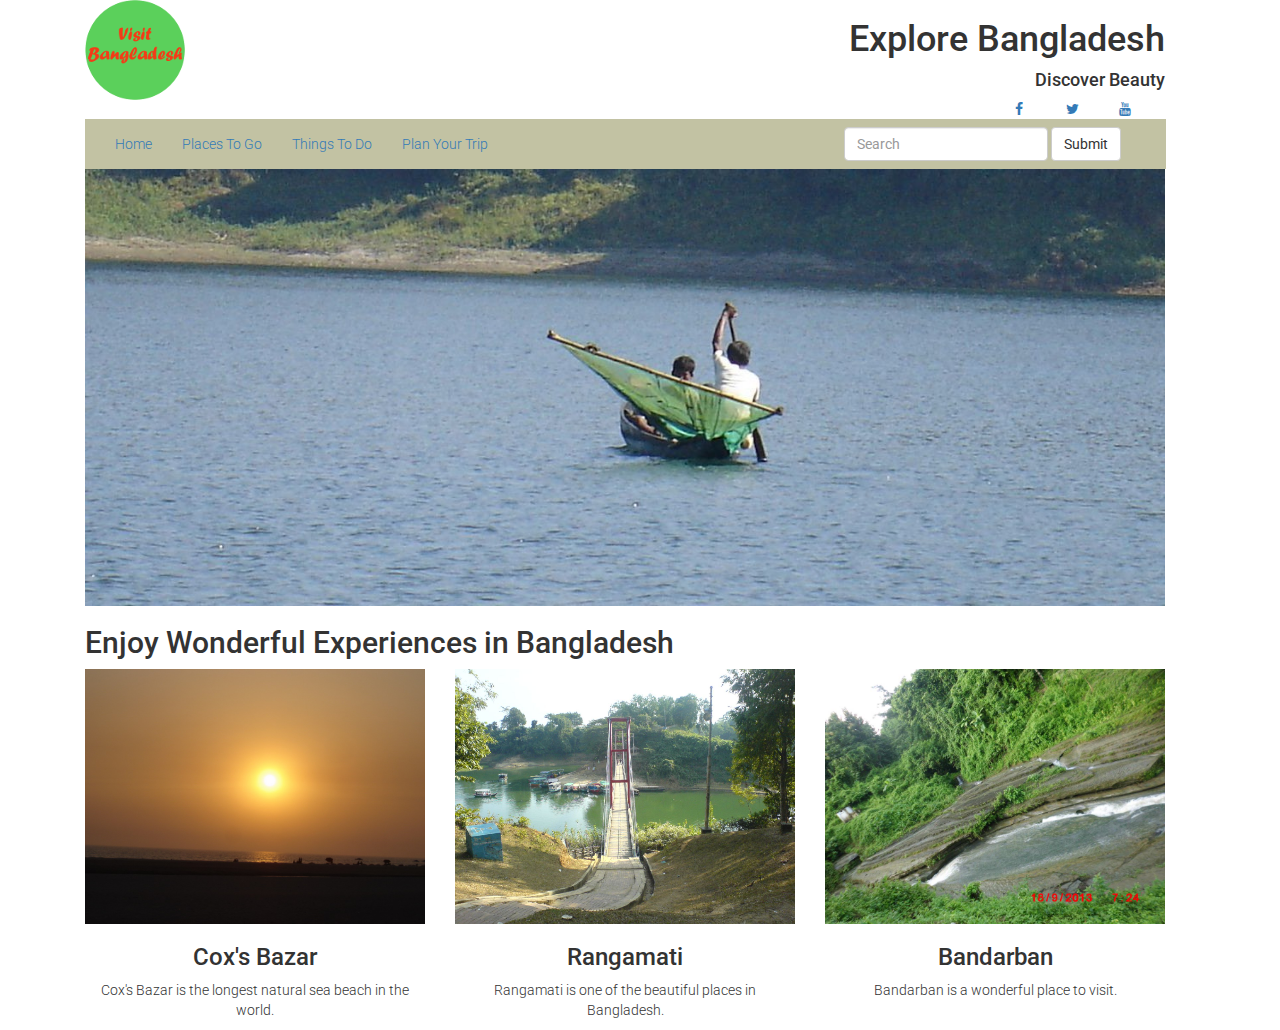
<file: index.html>
<!DOCTYPE html>
<html lang="en">
<head>
<meta charset="utf-8">
<meta name="viewport" content="width=device-width, initial-scale=1, shrink-to-fit=no">
<meta http-equiv="X-UA-Compatible" content="ie=edge">
<link rel="stylesheet" type="text/css" href="css/bootstrap.css">
<link href="https://fonts.googleapis.com/css2?family=Roboto&display=swap" rel="stylesheet">
<link rel="stylesheet" href="https://maxcdn.bootstrapcdn.com/bootstrap/3.4.1/css/bootstrap.min.css">
<script src="https://ajax.googleapis.com/ajax/libs/jquery/3.4.1/jquery.min.js"></script>
<script src="https://maxcdn.bootstrapcdn.com/bootstrap/3.4.1/js/bootstrap.min.js"></script>
<link rel="stylesheet" type="text/css" href="css/styles.css">
<link rel="stylesheet" href="https://cdnjs.cloudflare.com/ajax/libs/font-awesome/4.7.0/css/font-awesome.min.css">
<link rel="stylesheet" href="https://code.jquery.com/jquery-3.5.1.js">
<title>Explore Beautiful Bangladesh </title>
</head>

<body>
<div class="container">
<div class="row">
  <div class= "col-md-6">
   <img class="img-responsive" src="images/visit_bd_logo_100.png" alt="Bangladesh flag"></img>
  </div>
  <div class="col-md-6 text-right text-align">
   <h1>Explore Bangladesh</h1>
   <h4>Discover Beauty</h4>
   <div class="container-fluid">
      <a href="https://www.facebook.com/" target="_blank" class="fa fa-facebook"></a>
    <a href="https://twitter.com/" target="_blank" class="fa fa-twitter"></a>
    <a href="https://www.youtube.com/" target="_blank" class="fa fa-youtube"></a>
	</div>
  </div>
</div>
<div class="background_desc">
<div class="row">
  <div class="col-md-12">
    <div class="container-fluid">
	  <ul class= "nav navbar-nav navbar-left nav-list">
	    <li class="active"><a href="index.html">Home</a></li>
        <li><a href="places_to_go.html">Places To Go</a></li>
        <li><a href="things_to_do.html">Things To Do</a></li>
        <li><a href="plan_your_trip.html">Plan Your Trip</a></li>
		</ul>
		<form class="navbar-form navbar-right" role="search">
         <div class="form-group">
            <input type="text" class="form-control" placeholder="Search">
         </div>
  <button type="submit" class="btn btn-default">Submit</button>
        </form>
      </div>
</div>
</div>
</div>
<!---->
<div class="row">
 <div class="col-md-12">
  <img class="img-responsive" src="images/Fishing_Bangladesh_edited.jpg" alt="Bangladesh_Fishing"></img>
 </div>
</div> 


<!---->
<div class="row">
 <div class="col-md-12">
  <h2>Enjoy Wonderful Experiences in Bangladesh</h2>
 </div>
</div>

<div class="row text-center">
 <div class="col-md-4">
   <img class="img-responsive" src="images/Sunset_at_Cox'sbazar.jpg" alt="Cox's Bazar" data-toggle="modal" data-target="#project1">
   <h3>Cox's Bazar</h3>
   <p>Cox's Bazar is the longest natural sea beach in the world.</p>
   
 </div>
 <div class="col-md-4">
   <img class="img-responsive" src="images/Rangamati_Bridge.jpg" alt="Rangamati" data-toggle="modal" data-target="#project2">
   <h3>Rangamati</h3>
   <p>Rangamati is one of the beautiful places in Bangladesh.</p>
 </div>
 <div class="col-md-4">
    <img class="img-responsive" src="images/bandarban_dipu.jpg" alt="bandarban" data-toggle="modal" data-target="#project3">
   <h3>Bandarban</h3>
   <p>Bandarban is a wonderful place to visit.</p>
 </div>
</div>


  </div>


<div class="modal fade" id="project1" tabindex="-1" role="dialog" aria-labelledby="myModalLabel" aria-hidden="true">
        <div class="modal-dialog">
            <div class="modal-content">
                <div class="modal-header">
                    <h4 class="modal-title" id="myModalLabel">COX'S BAZAR</h4>
					<button type="button" class="close" data-dismiss="modal" aria-label="Close">
                    <span aria-hidden="true">&times;</span>
                    </button>
                </div>
                <div class="modal-body">
					<div>
                    <img class="img-responsive" src="images/Sunset_at_Cox'sbazar.jpg">
                    <p>Cox's Bazar (Bengali: কক্সবাজার, pronounced [kɔksbadʒaɾ]) is a city, fishing port, tourism centre and district headquarters in southeastern Bangladesh. The beach in Cox's Bazar is sandy and has a gentle slope and with an unbroken length of 155 km (96 mi) it is often termed the "longest natural unbroken sea beach" in the world. There are many disputes over that claim since the Federal Republic of Brazil has over 4,500 miles of coastline on the South Atlantic which covers sand beaches such Copacabana in the State of Rio de Janeiro. [2][3][4] It is located 150 km (93 mi) south of the divisional headquarter of Chittagong. Cox's Bazar is also known by the name Panowa, which translates literally as "yellow flower". Another old name was "Palongkee".The modern Cox's Bazar derives its name from Captain Hiram Cox, an officer of the British East India Company:
					source: wikipedia.</p>
					<iframe src="https://www.google.com/maps/embed?pb=!1m18!1m12!1m3!1d29712.144598017574!2d91.95267620716103!3d21.428534539409927!2m3!1f0!2f0!3f0!3m2!1i1024!2i768!4f13.1!3m3!1m2!1s0x30adc868716d4925%3A0xcd3ada60adda3a3b!2sCox&#39;s%20Bazar%20Beach!5e0!3m2!1sen!2sus!4v1589499912405!5m2!1sen!2sus" width="400" height="300" frameborder="0" style="border:0;" allowfullscreen="" aria-hidden="false" tabindex="0"></iframe>
					</div>
					
                </div>
                <div class="modal-footer">
                    <button type="button" class="btn btn-default" data-dismiss="modal">Close</button>
                </div>
            </div>
        </div>
    </div>

<div class="modal fade" id="project2" tabindex="-1" role="dialog" aria-labelledby="myModalLabel" aria-hidden="true">
        <div class="modal-dialog">
            <div class="modal-content">
                <div class="modal-header">
                    <h4 class="modal-title" id="myModalLabel">RANGAMATI</h4>
					<button type="button" class="close" data-dismiss="modal" aria-label="Close">
                    <span aria-hidden="true">&times;</span>
                    </button>
                </div>
                <div class="modal-body">
					<div>
                    <img class="img-responsive" src="images/Rangamati_Bridge.jpg">
                    <p>Rangamati (Bengali: রাঙামাটি) is the administrative headquarters of Rangamati Hill District in the Chittagong Hill Tracts of Bangladesh. It is also a capital city of Chittagong Hill Tracts. The town is located at 22°37'60N 92°12'0E and has an altitude of 14 metres (46 ft).[1] The district is administered by an office named as District Administration, Rangamati.From Chittagong a 77 kilometres (48 mi) road leads to Rangamati. The township is located on the western bank of the Kaptai lake. Rangamati is a holiday destination because of its landscape, scenic beauty, lake, indigenous groups (Chakma, Marma, Tripuri, Pangkhua etc.), flora and fauna, indigenous museum, hanging bridge etc. 
					source: wikipedia.</p>
					<iframe src="https://www.google.com/maps/embed?pb=!1m18!1m12!1m3!1d14727.7843352078!2d92.16430656499118!3d22.655798762238!2m3!1f0!2f0!3f0!3m2!1i1024!2i768!4f13.1!3m3!1m2!1s0x3752b5a7b4c418f9%3A0xa63c343bd4a12112!2sRangamati%2C%20Bangladesh!5e0!3m2!1sen!2sus!4v1589500120588!5m2!1sen!2sus" width="400" height="300" frameborder="0" style="border:0;" allowfullscreen="" aria-hidden="false" tabindex="0"></iframe>
					</div>
					
                </div>
                <div class="modal-footer">
                    <button type="button" class="btn btn-default" data-dismiss="modal">Close</button>
                </div>
            </div>
        </div>
    </div>
	
	
<div class="modal fade" id="project3" tabindex="-1" role="dialog" aria-labelledby="myModalLabel" aria-hidden="true">
        <div class="modal-dialog">
            <div class="modal-content">
                <div class="modal-header">
                    <h4 class="modal-title" id="myModalLabel">BANDARBAN</h4>
					<button type="button" class="close" data-dismiss="modal" aria-label="Close">
                    <span aria-hidden="true">&times;</span>
                    </button>
                </div>
                <div class="modal-body">
					<div>
                    <img class="img-responsive" src="images/bandarban_dipu.jpg">
                    <p>The three highest peaks of Bangladesh – Tahjindong (1280 meters, also known as Bijoy), Mowdok Mual (1052 meters), and Keokradong (883 metres) – are located in Bandarban district, as well as Raikhiang Lake, the highest lake in Bangladesh. Heights measured with Garmin GPSMAP60CSX GPS are Tahjindong (1280 meters), Mowdok Mual (1052 m), and Keokradong (1230 m). Chimbuk Peak and Boga Lake are two more highly noted features of the district. The Sangu River (also known as Sangpo or Shankha), the only river born inside Bangladesh territory, runs through Bandarban. The other rivers in the district are Matamuhuri and Bakkhali. Parts of Kaptai Lake, the biggest lake in Bangladesh, fall under the district.The newly reported highest peak of Bangladesh, Saka Haphong (3488 ft), is also here in Thanchi upazila. Most Bangladesh sources cite Keokradong as the highest peak in the country, but Tazing Dong (sometimes spelled as Tahjingdong, and also known as Bijoy) lying further east is recognised both by government and expert sources as a taller peak.[cita 
					source: wikipedia.</p>
					<iframe src="https://www.google.com/maps/embed?pb=!1m18!1m12!1m3!1d59102.061512263346!2d92.18022739873813!3d22.20671015512126!2m3!1f0!2f0!3f0!3m2!1i1024!2i768!4f13.1!3m3!1m2!1s0x30ad6a188414e62b%3A0xa4c3198f81ba90d0!2sBandarban%2C%20Bangladesh!5e0!3m2!1sen!2sus!4v1589500173740!5m2!1sen!2sus" width="400" height="300" frameborder="0" style="border:0;" allowfullscreen="" aria-hidden="false" tabindex="0"></iframe>
					</div>
					
                </div>
                <div class="modal-footer">
                    <button type="button" class="btn btn-default" data-dismiss="modal">Close</button>
                </div>
            </div>
        </div>
    </div>
	<!--search-->
	<script>
$(document).ready(function(){
  $("#myInput").on("keyup", function() {
    var value = $(this).val().toLowerCase();
    $("#myTable tr").filter(function() {
      $(this).toggle($(this).text().toLowerCase().indexOf(value) > -1)
    });
  });
});
</script>
</body>

</html>
</file>
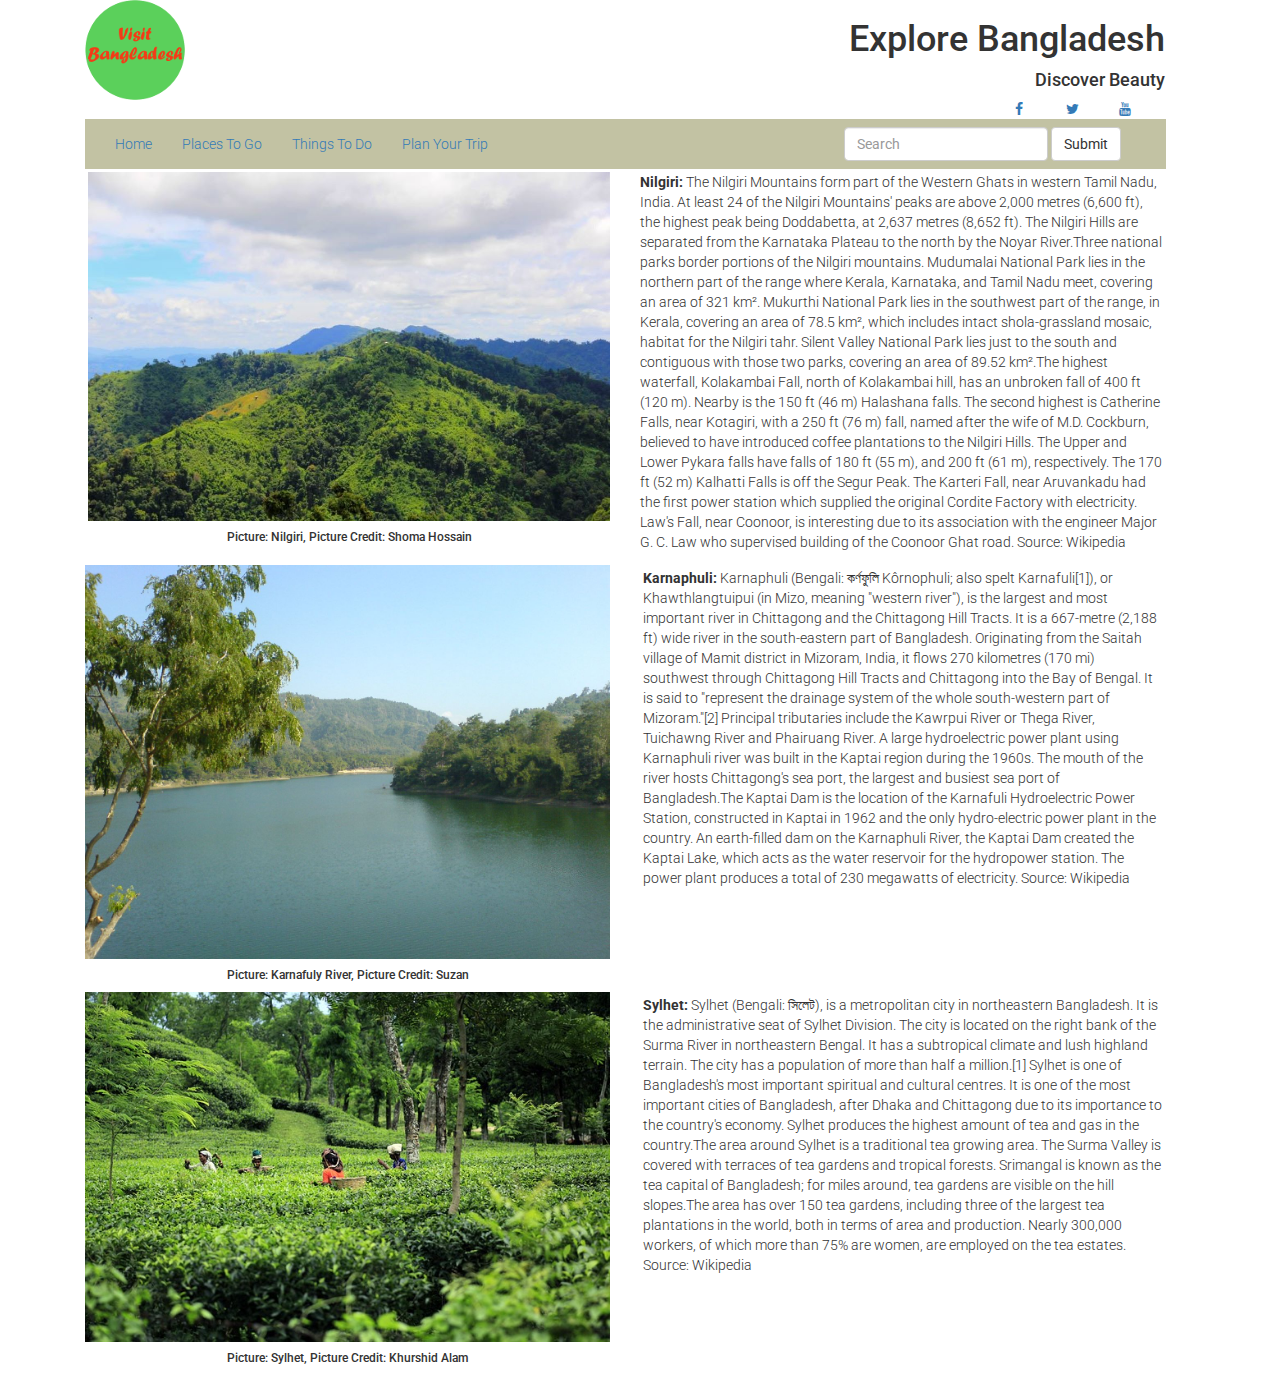
<file: places_to_go.html>
<!DOCTYPE html>
<html lang="en">
<head>
<meta charset="utf-8">
<title>Places_To_Go</title>
<link rel="stylesheet" type="text/css" href="css/bootstrap.css">
<link href="https://fonts.googleapis.com/css2?family=Roboto&display=swap" rel="stylesheet">
<link rel="stylesheet" href="https://maxcdn.bootstrapcdn.com/bootstrap/3.4.1/css/bootstrap.min.css">
<script src="https://ajax.googleapis.com/ajax/libs/jquery/3.4.1/jquery.min.js"></script>
<script src="https://maxcdn.bootstrapcdn.com/bootstrap/3.4.1/js/bootstrap.min.js"></script>
<link rel="stylesheet" type="text/css" href="css/styles.css">
<link rel="stylesheet" href="https://cdnjs.cloudflare.com/ajax/libs/font-awesome/4.7.0/css/font-awesome.min.css">
<link rel="stylesheet" href="https://code.jquery.com/jquery-3.5.1.js">
</head>

<body>
<div class="container">
<div class="row">
  <div class= "col-md-6">
   <img class="img-responsive" src="images/visit_bd_logo_100.png" alt="Bangladesh flag"></img>
  </div>
  <div class="col-md-6 text-right text-align">
   <h1>Explore Bangladesh</h1>
   <h4>Discover Beauty</h4>
   <div class="container-fluid">
      <a href="https://www.facebook.com/" target="_blank" class="fa fa-facebook"></a>
    <a href="https://twitter.com/" target="_blank" class="fa fa-twitter"></a>
    <a href="https://www.youtube.com/" target="_blank" class="fa fa-youtube"></a>
	</div>
  </div>
</div>
<div class="background_desc">
<div class="row">
  <div class="col-md-12">
    <div class="container-fluid">
	  <ul class= "nav navbar-nav navbar-left nav-list">
	    <li class="active"><a href="index.html">Home</a></li>
        <li><a href="places_to_go.html">Places To Go</a></li>
        <li><a href="things_to_do.html">Things To Do</a></li>
        <li><a href="plan_your_trip.html">Plan Your Trip</a></li>
		</ul>
		<form class="navbar-form navbar-right" role="search">
         <div class="form-group">
            <input type="text" class="form-control" placeholder="Search">
         </div>
  <button type="submit" class="btn btn-default">Submit</button>
        </form>
      </div>
</div>
</div>
</div>

<div class="row">
<div class="description_Nilgiri">
  <div class= "col-md-6">
   <img class="img-responsive" src="images/Nilgiri_Bandarban_shomaHossain.jpg" alt="Nilgiri_Bandarban"></img>
   <h6 class="text-center">Picture: Nilgiri, Picture Credit: Shoma Hossain</h6>
  </div>
  <div class= "col-md-6">
   <p><b>Nilgiri:</b> The Nilgiri Mountains form part of the Western Ghats in western Tamil Nadu, India. At least 24 of the Nilgiri Mountains' peaks are above 2,000 metres (6,600 ft), the highest peak being Doddabetta, at 2,637 metres (8,652 ft). The Nilgiri Hills are separated from the Karnataka Plateau to the north by the Noyar River.Three national parks border portions of the Nilgiri mountains. Mudumalai National Park lies in the northern part of the range where Kerala, Karnataka, and Tamil Nadu meet, covering an area of 321 km². Mukurthi National Park lies in the southwest part of the range, in Kerala, covering an area of 78.5 km², which includes intact shola-grassland mosaic, habitat for the Nilgiri tahr. Silent Valley National Park lies just to the south and contiguous with those two parks, covering an area of 89.52 km².The highest waterfall, Kolakambai Fall, north of Kolakambai hill, has an unbroken fall of 400 ft (120 m). Nearby is the 150 ft (46 m) Halashana falls. The second highest is Catherine Falls, near Kotagiri, with a 250 ft (76 m) fall, named after the wife of M.D. Cockburn, believed to have introduced coffee plantations to the Nilgiri Hills. The Upper and Lower Pykara falls have falls of 180 ft (55 m), and 200 ft (61 m), respectively. The 170 ft (52 m) Kalhatti Falls is off the Segur Peak. The Karteri Fall, near Aruvankadu had the first power station which supplied the original Cordite Factory with electricity. Law's Fall, near Coonoor, is interesting due to its association with the engineer Major G. C. Law who supervised building of the Coonoor Ghat road. Source: Wikipedia</p>
  </div>
  </div>
</div>

<div class="row">
  <div class= "col-md-6">
   <img class="img-responsive" src="images/Karnafuly River_Bangladesh.jpg" alt="Karnafuly_River_Chittagang"></img>
   <h6 class="text-center">Picture: Karnafuly River, Picture Credit: Suzan</h6>
  </div>
  <div class= "col-md-6">
   <p class="description_Nilgiri"><b>Karnaphuli:</b> Karnaphuli (Bengali: কর্ণফুলি Kôrnophuli; also spelt Karnafuli[1]), or Khawthlangtuipui (in Mizo, meaning "western river"), is the largest and most important river in Chittagong and the Chittagong Hill Tracts. It is a 667-metre (2,188 ft) wide river in the south-eastern part of Bangladesh. Originating from the Saitah village of Mamit district in Mizoram, India, it flows 270 kilometres (170 mi) southwest through Chittagong Hill Tracts and Chittagong into the Bay of Bengal. It is said to "represent the drainage system of the whole south-western part of Mizoram."[2] Principal tributaries include the Kawrpui River or Thega River, Tuichawng River and Phairuang River. A large hydroelectric power plant using Karnaphuli river was built in the Kaptai region during the 1960s. The mouth of the river hosts Chittagong's sea port, the largest and busiest sea port of Bangladesh.The Kaptai Dam is the location of the Karnafuli Hydroelectric Power Station, constructed in Kaptai in 1962 and the only hydro-electric power plant in the country. An earth-filled dam on the Karnaphuli River, the Kaptai Dam created the Kaptai Lake, which acts as the water reservoir for the hydropower station. The power plant produces a total of 230 megawatts of electricity.  Source: Wikipedia</p>
  </div>
</div>

<div class="row">
  <div class= "col-md-6">
   <img class="img-responsive" src="images/sylhet_khurshid_alam.jpg" alt="Sylhet_Tea_Garden"></img>
   <h6 class="text-center">Picture: Sylhet, Picture Credit: Khurshid Alam</h6>
  </div>
  <div class= "col-md-6">
   <p class="description_Nilgiri"><b>Sylhet:</b> Sylhet (Bengali: সিলেট), is a metropolitan city in northeastern Bangladesh. It is the administrative seat of Sylhet Division. The city is located on the right bank of the Surma River in northeastern Bengal. It has a subtropical climate and lush highland terrain. The city has a population of more than half a million.[1] Sylhet is one of Bangladesh's most important spiritual and cultural centres. It is one of the most important cities of Bangladesh, after Dhaka and Chittagong due to its importance to the country's economy. Sylhet produces the highest amount of tea and gas in the country.The area around Sylhet is a traditional tea growing area. The Surma Valley is covered with terraces of tea gardens and tropical forests. Srimangal is known as the tea capital of Bangladesh; for miles around, tea gardens are visible on the hill slopes.The area has over 150 tea gardens, including three of the largest tea plantations in the world, both in terms of area and production. Nearly 300,000 workers, of which more than 75% are women, are employed on the tea estates. Source: Wikipedia</p>
  </div>
</div>
</div>

</body>
</html>
</file>
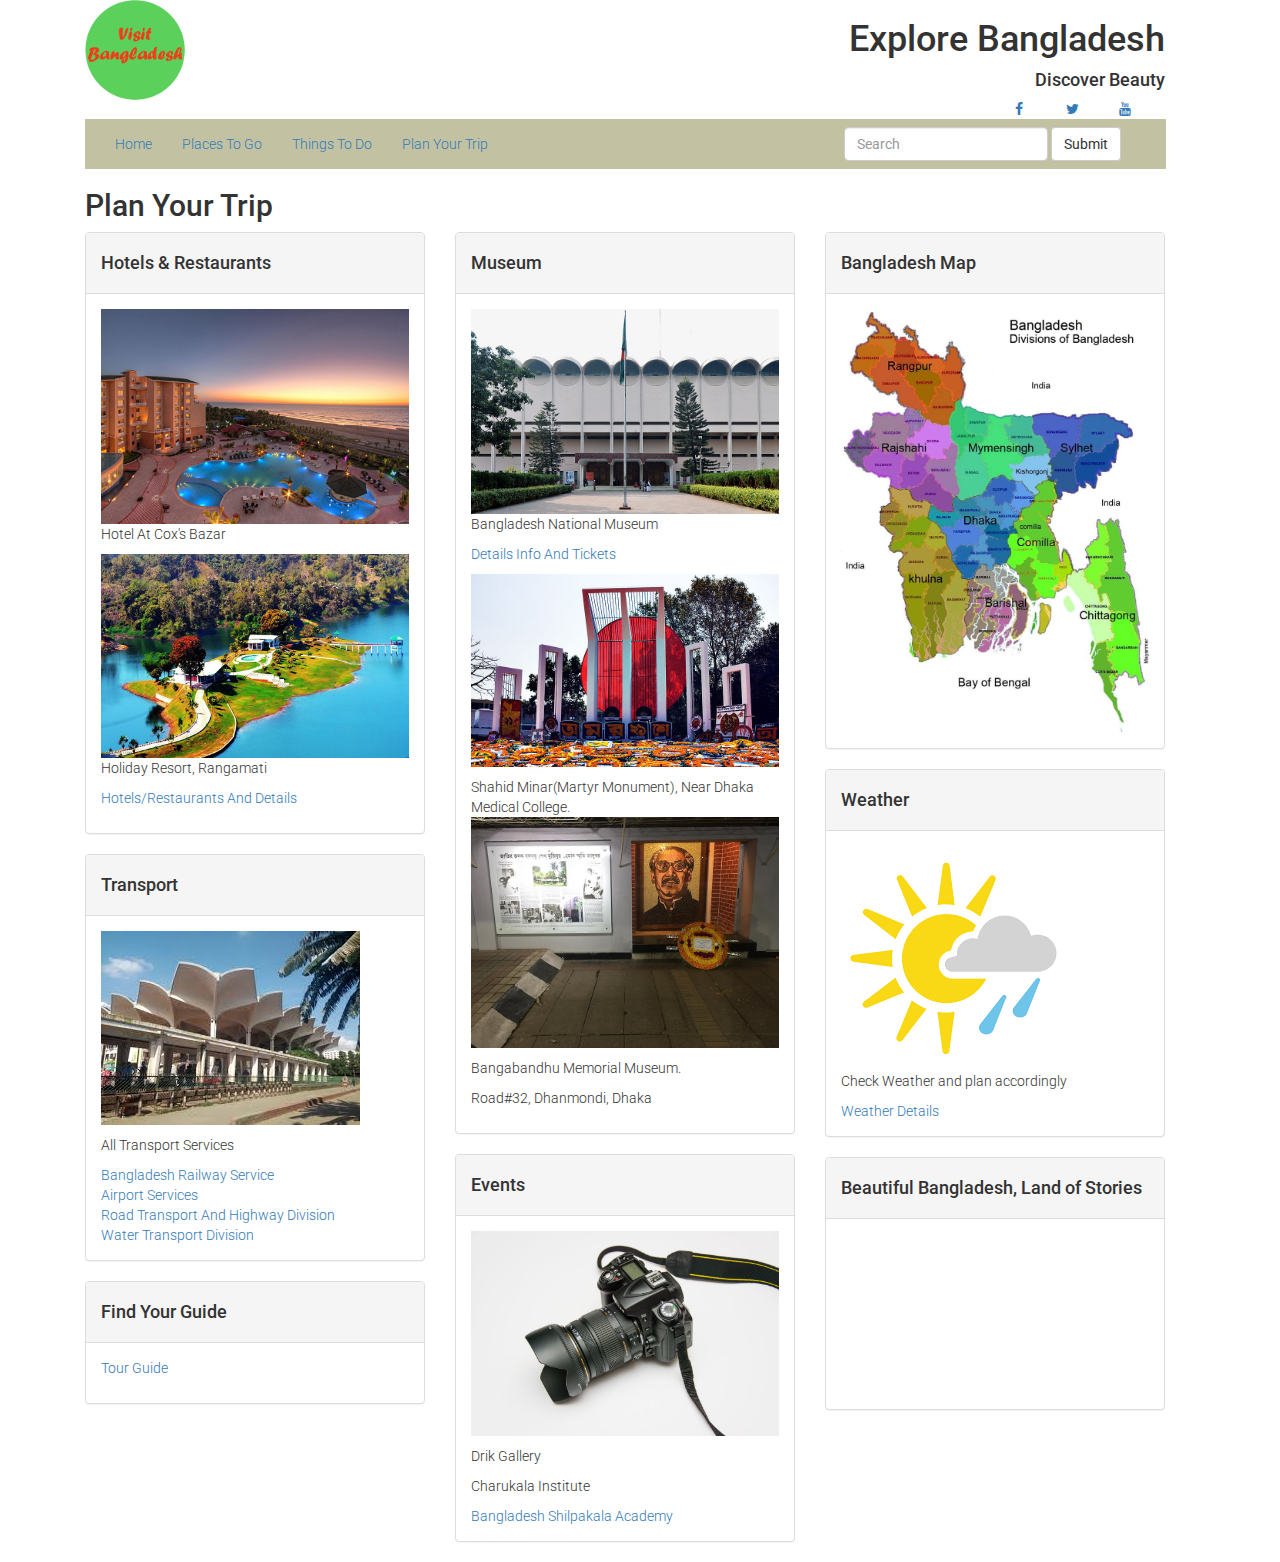
<file: plan_your_trip.html>
<!DOCTYPE html>
<html lang="en">
<head>
<meta charset="utf-8">
<title>Plan_Your_Trip </title>
<link rel="stylesheet" type="text/css" href="css/bootstrap.css">
<link href="https://fonts.googleapis.com/css2?family=Roboto&display=swap" rel="stylesheet">
<link rel="stylesheet" href="https://maxcdn.bootstrapcdn.com/bootstrap/3.4.1/css/bootstrap.min.css">
<script src="https://ajax.googleapis.com/ajax/libs/jquery/3.4.1/jquery.min.js"></script>
<script src="https://maxcdn.bootstrapcdn.com/bootstrap/3.4.1/js/bootstrap.min.js"></script>
<link rel="stylesheet" type="text/css" href="css/styles.css">
<link rel="stylesheet" href="https://cdnjs.cloudflare.com/ajax/libs/font-awesome/4.7.0/css/font-awesome.min.css">
<link rel="stylesheet" href="https://code.jquery.com/jquery-3.5.1.js">



</head>

<body>
<div class="container">
<div class="row">
  <div class= "col-md-6">
   <img class="img-responsive" src="images/visit_bd_logo_100.png" alt="Bangladesh flag"></img>
  </div>
  <div class="col-md-6 text-right text-align">
   <h1>Explore Bangladesh</h1>
   <h4>Discover Beauty</h4>
   <div class="container-fluid">
      <a href="https://www.facebook.com/" target="_blank" class="fa fa-facebook"></a>
    <a href="https://twitter.com/" target="_blank" class="fa fa-twitter"></a>
    <a href="https://www.youtube.com/" target="_blank" class="fa fa-youtube"></a>
	</div>
  </div>
</div>
<div class="background_desc">
<div class="row">
  <div class="col-md-12">
    <div class="container-fluid">
	  <ul class= "nav navbar-nav navbar-left nav-list">
	    <li class="active"><a href="index.html">Home</a></li>
        <li><a href="places_to_go.html">Places To Go</a></li>
        <li><a href="things_to_do.html">Things To Do</a></li>
        <li><a href="plan_your_trip.html">Plan Your Trip</a></li>
		</ul>
		<form class="navbar-form navbar-right" role="search">
         <div class="form-group">
            <input type="text" class="form-control" placeholder="Search">
         </div>
  <button type="submit" class="btn btn-default">Submit</button>
        </form>
      </div>
</div>
</div>
</div>
<!---->

<!---->
<div class="row">
 <div class="col-md-12">
  <h2>Plan Your Trip</h2>
 </div>
</div>

<div class="row">

 <div class="col-md-4">
<div class="panel panel-default">
      <div class="panel-heading"><h4>Hotels & Restaurants</h4></div>
      <div class="panel-body"><img class="img-responsive" src="BD_picture/Cox's Bazar Beach - the longest sea beach in the world (10).jpg" alt="Bangladesh hotel"></img><p>Hotel At Cox's Bazar</p>
	  <img class="img-responsive" src="BD_picture/Aronnok & Lakeshore Holiday Resort, Rangamati Cantonment, Rangamati, Bangladesh.jpg" alt="Bangladesh hotel"></img><p>Holiday Resort, Rangamati</p>
	  <p><a href="http://www.parjatan.gov.bd/#" target="_blank"> Hotels/Restaurants And Details</a></p>
	  </div>
	  
	  
    </div>
	 <div class="panel panel-default">
      <div class="panel-heading"><h4>Transport</h4></div>
      <div class="panel-body"><img class="img-responsive" src="BD_picture/Transport.jpg" alt="Bangladesh"></img><p></p>
	  <p class="plan_weather">All Transport Services</p>
	  <a href="http://www.railway.gov.bd/" target="_blank">Bangladesh Railway Service</a><br>
	  <a href="http://caab.portal.gov.bd/site/page/30210b33-66b8-4c1c-bc43-bff614005bbe/" target="_blank">Airport Services</a><br>
	  <a href="http://www.rthd.gov.bd/" target="_blank">Road Transport And Highway Division</a><br>
	  <a href="http://www.biwta.gov.bd/" target="_blank">Water Transport Division</a>
	  </div>
    </div>

<div class="panel panel-default">
      <div class="panel-heading"><h4>Find Your Guide</h4></div>
      <div class="panel-body"><p><a href="https://www.tripadvisor.com/" target="_blank">Tour Guide</a></p></div>
    </div>

   </div>

 <div class="col-md-4">
  <div class="panel panel-default">
      <div class="panel-heading"><h4>Museum</h4></div>
      <div class="panel-body"><img class="img-responsive" src="BD_picture/Bangladesh_National_Museum.jpg" alt="Bangladesh Museum"><p>Bangladesh National Museum</p></img><p><a href="http://www.bangladeshmuseum.gov.bd/" target="_blank">Details Info And Tickets</a></p>
	  <p><img class="img-responsive" src="BD_picture/Shaheed_Minar.jpg" alt="Shahid Minar(Martyr Monument)"></img></p>Shahid Minar(Martyr Monument), Near Dhaka Medical College.<p><img class="img-responsive" src="BD_picture/Bangabandhu_memorial_museum.jpg" alt="Bangabandhu Museum"><p>Bangabandhu Memorial Museum.</p><p>Road#32, Dhanmondi, Dhaka</p></img><p</p>
	 </div>
	  
	  
    </div>

	<div class="panel panel-default">
      <div class="panel-heading"><h4>Events</h4></div>
      <div class="panel-body"><img class="img-responsive" src="BD_picture/photo-camera.jpeg" alt="Bangladesh"></img><p></p>
	  <p>Drik Gallery</p><p>Charukala Institute</p><a href="http://shilpakala.gov.bd/" target="_blank"> Bangladesh Shilpakala Academy</a>
	  </div>
    </div>
	


 </div>
 <div class="col-md-4">
<div class="panel panel-default">
      <div class="panel-heading"><h4>Bangladesh Map<h4></div>
      <div class="panel-body"><img class="img-responsive" src="BD_picture/Bd_Map.jpg" alt="Bangladesh"></img></div>
    </div>
<div class="panel panel-default">
      <div class="panel-heading"><h4>Weather</h4></div>
      <div class="panel-body"><img class="img-responsive" src="BD_picture/images_weather.png" alt="Bangladesh"></img>
	  
	   <p class="plan_weather">Check Weather and plan accordingly</p>
	   <a href="https://weather.com/" target="_blank">Weather Details</a>
	   </div>
    </div>
	
	
	<div class="panel panel-default">
      <div class="panel-heading"><h4>Beautiful Bangladesh, Land of Stories</h4></div>
     <div class="embed-responsive embed-responsive-16by9">
  
  <iframe width="560" height="315" src="https://www.youtube.com/embed/QNUSIOMb6vI" frameborder="0" allow="accelerometer; autoplay; encrypted-media; gyroscope; picture-in-picture" allowfullscreen></iframe>
</div>
    </div>
 </div>


</div>


  </div>









</body>

</html>
</file>
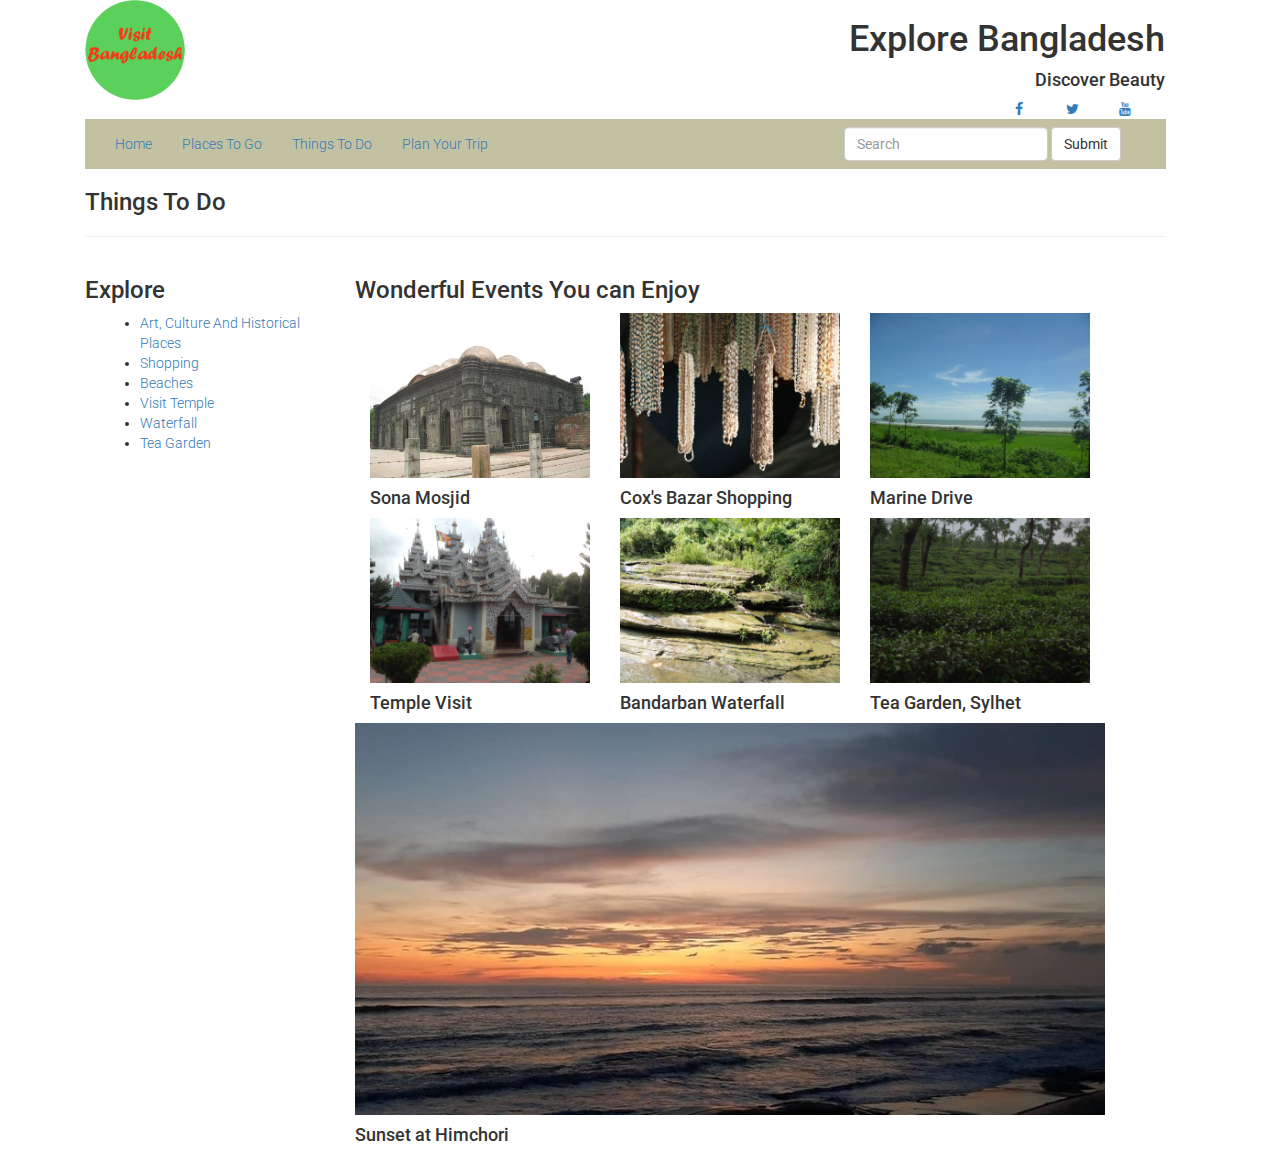
<file: things_to_do.html>
<!DOCTYPE html>
<html lang="en">
<head>
<meta charset="utf-8">
<title>Things_To_Do</title>
<link rel="stylesheet" type="text/css" href="css/bootstrap.css">

<link href="https://fonts.googleapis.com/css2?family=Roboto&display=swap" rel="stylesheet">
<link rel="stylesheet" href="https://maxcdn.bootstrapcdn.com/bootstrap/3.4.1/css/bootstrap.min.css">
<script src="https://ajax.googleapis.com/ajax/libs/jquery/3.4.1/jquery.min.js"></script>
<script src="https://maxcdn.bootstrapcdn.com/bootstrap/3.4.1/js/bootstrap.min.js"></script>
<link rel="stylesheet" type="text/css" href="css/styles.css">
<link rel="stylesheet" href="https://cdnjs.cloudflare.com/ajax/libs/font-awesome/4.7.0/css/font-awesome.min.css">
<link rel="stylesheet" href="https://code.jquery.com/jquery-3.5.1.js">

</head>

<body>
<div class="container">
<div class="row">
  <div class= "col-md-6">
   <img class="img-responsive" src="images/visit_bd_logo_100.png" alt="Bangladesh flag"></img>
  </div>
  <div class="col-md-6 text-right text-align">
   <h1>Explore Bangladesh</h1>
   <h4>Discover Beauty</h4>
   <div class="container-fluid">
      <a href="https://www.facebook.com/" target="_blank" class="fa fa-facebook"></a>
    <a href="https://twitter.com/" target="_blank" class="fa fa-twitter"></a>
    <a href="https://www.youtube.com/" target="_blank" class="fa fa-youtube"></a>
	</div>
  </div>
</div>
<div class="background_desc">
<div class="row">
  <div class="col-md-12">
    <div class="container-fluid">
	  <ul class= "nav navbar-nav navbar-left nav-list">
	    <li class="active"><a href="index.html">Home</a></li>
        <li><a href="places_to_go.html">Places To Go</a></li>
        <li><a href="things_to_do.html">Things To Do</a></li>
        <li><a href="plan_your_trip.html">Plan Your Trip</a></li>
		</ul>
		<form class="navbar-form navbar-right" role="search">
         <div class="form-group">
            <input type="text" class="form-control" placeholder="Search">
         </div>
  <button type="submit" class="btn btn-default">Submit</button>
        </form>
      </div>
</div>
</div>
</div>

<div class="row">
<div class="col-md-12">
<h3>Things To Do</h3>
<hr>
</div>

<div class="container">
<div class="row">
<div class="col-md-3">
<h3>Explore</h3>
<div class="container-fluid">
<ul>
  <li><a href="./pages/sona_mosjid.html">Art, Culture And Historical Places</a></li>
  <li><a href="./pages/shopping.html">Shopping</a></li>
  <li><a href="./pages/beach.html">Beaches</a></li>
  <li><a href="./pages/temple_visit.html">Visit Temple</a></li>
  <li><a href="./pages/bandarban_waterfall.html">Waterfall</a></li>
  <li><a href="./pages/tea_garden.html">Tea Garden</a></li>
  </ul>
</div>

</div>
<div class="col-md-9">
<h3>Wonderful Events You can Enjoy</h3>
<div class="row">
<div class="col-md-12">
<div class="col-md-4"><img class="img-responsive" src="images/Rajshahi_SonaMosjid_dipu.jpg" alt="Rajshahi Sona Mosjid"></img>
<h4>Sona Mosjid</h4>
</div>
<div class="col-md-4"><img class="img-responsive" src="images/cox's_bazar_shopping_edited.jpg" alt="Sea Beach Shopping"></img><h4>Cox's Bazar Shopping</h4></div>
<div class="col-md-4"><img class="img-responsive" src="images/Cox's_bazar_dipu.jpg" alt="Cox's Bazar"></img><h4>Marine Drive</h4></div>
</div>
</div>
<div class="row">
<div class="col-md-12">
<div class="col-md-4"><img class="img-responsive" src="images/Visit_Temple_n.jpg" alt="Temple Visit"></img><h4>Temple Visit</h4></div>
<div class="col-md-4"><img class="img-responsive" src="images/bandarban_n.jpg" alt="Bandardan Waterfall"></img><h4>Bandarban Waterfall</h4></div>
<div class="col-md-4"><img class="img-responsive" src="images/Sylhet_shoma.jpg" alt="Tea Garden, Sylhet"></img><h4>Tea Garden, Sylhet</h4></div>
</div>
</div>
<div class="row">
 <div class="col-md-12">
  <img class="img-responsive" src="images/Himchori_Coxs bazar_edited.jpg" alt="Himchori_Coxs bazar"><h4>Sunset at Himchori</h4</img>
 </div>
</div>
</div>
</div>


</div>




	<script>
$(document).ready(function(){
  $("#myInput").on("keyup", function() {
    var value = $(this).val().toLowerCase();
    $("#myTable tr").filter(function() {
      $(this).toggle($(this).text().toLowerCase().indexOf(value) > -1)
    });
  });
});
</script>
</body>
</html>
</file>
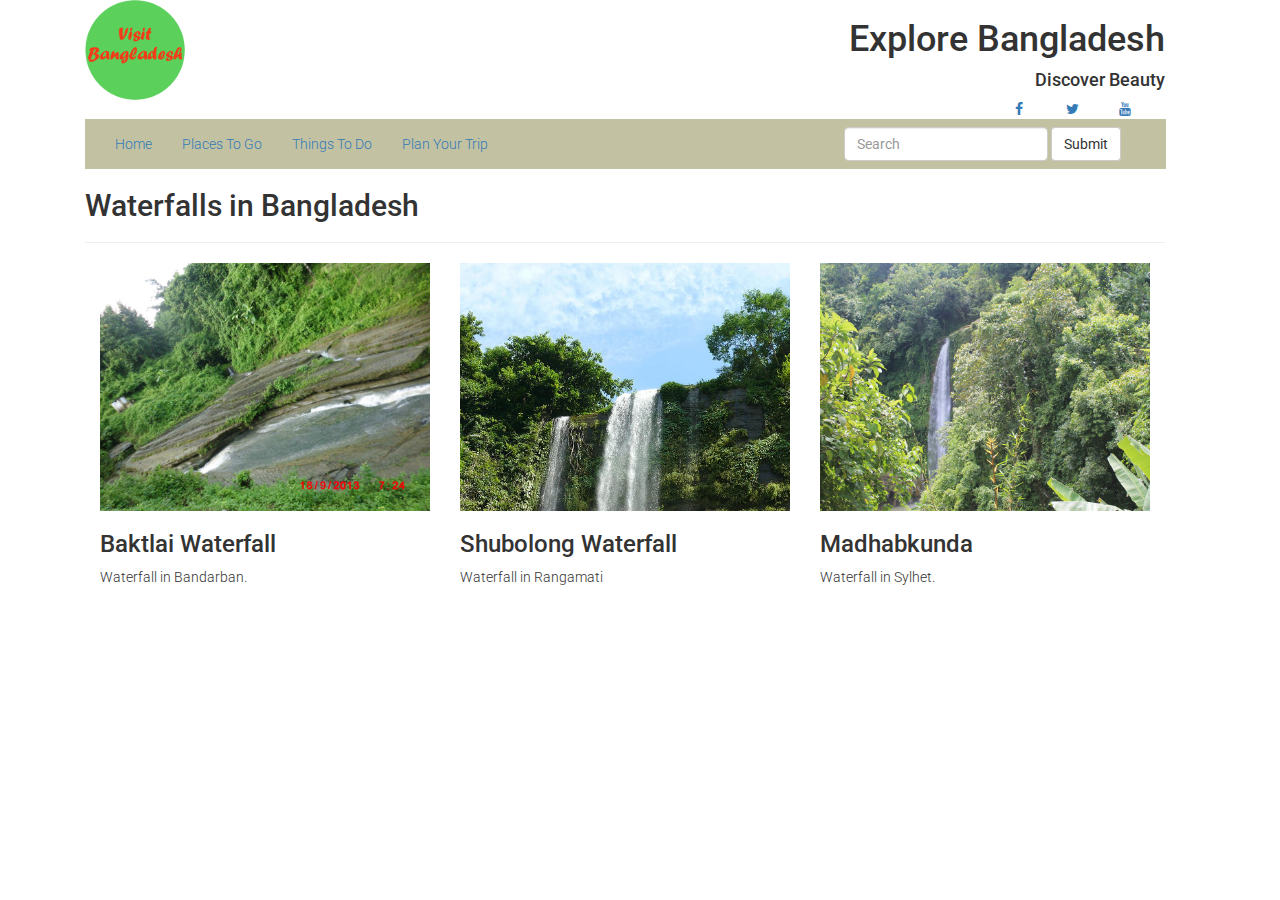
<file: pages/bandarban_waterfall.html>
<!DOCTYPE html>
<html lang="en">
<head>
<meta charset="utf-8">
<title>Waterfall </title>
<link rel="stylesheet" type="text/css" href="../css/bootstrap.css">
<link href="https://fonts.googleapis.com/css2?family=Roboto&display=swap" rel="stylesheet">
<link rel="stylesheet" href="https://maxcdn.bootstrapcdn.com/bootstrap/3.4.1/css/bootstrap.min.css">
<script src="https://ajax.googleapis.com/ajax/libs/jquery/3.4.1/jquery.min.js"></script>
<script src="https://maxcdn.bootstrapcdn.com/bootstrap/3.4.1/js/bootstrap.min.js"></script>
<link rel="stylesheet" type="text/css" href="../css/styles.css">
<link rel="stylesheet" href="https://cdnjs.cloudflare.com/ajax/libs/font-awesome/4.7.0/css/font-awesome.min.css">
<link rel="stylesheet" href="https://code.jquery.com/jquery-3.5.1.js">

</head>

<body>
<div class="container">
<div class="row">
  <div class= "col-md-6">
   <img class="img-responsive" src="../images/visit_bd_logo_100.png" alt="Bangladesh flag"></img>
  </div>
  <div class="col-md-6 text-right text-align">
   <h1>Explore Bangladesh</h1>
   <h4>Discover Beauty</h4>
   <div class="container-fluid">
      <a href="https://www.facebook.com/" target="_blank" class="fa fa-facebook"></a>
    <a href="https://twitter.com/" target="_blank" class="fa fa-twitter"></a>
    <a href="https://www.youtube.com/" target="_blank" class="fa fa-youtube"></a>
	</div>
  </div>
</div>
<div class="background_desc">
<div class="row">
  <div class="col-md-12">
    <div class="container-fluid">
	  <ul class= "nav navbar-nav navbar-left nav-list">
	    <li class="active"><a href="../index.html">Home</a></li>
        <li><a href="../places_to_go.html">Places To Go</a></li>
        <li><a href="../things_to_do.html">Things To Do</a></li>
        <li><a href="../plan_your_trip.html">Plan Your Trip</a></li>
		</ul>
		<form class="navbar-form navbar-right" role="search">
         <div class="form-group">
            <input type="text" class="form-control" placeholder="Search">
         </div>
  <button type="submit" class="btn btn-default">Submit</button>
        </form>
      </div>
</div>
</div>
</div>
<!---->



<!---->
<div class="row">
 <div class="col-md-12">
  <h2>Waterfalls in Bangladesh</h2>
  <hr>
 </div>
</div>

<div class="row">
<div class="col-md-12">

 <div class="col-md-4">
   <img class="img-responsive" src="../images/bandarban_dipu.jpg" alt="Waterfall">
   <h3> Baktlai Waterfall</h3>
   <p>Waterfall in Bandarban.</p>
   
 </div>
 
 <div class= "col-md-4">
<div><img class="img-responsive" src="../BD_picture/Shuvolong3.jpg" alt="Waterfall"></p>
<h3> Shubolong Waterfall</h3>
<p>Waterfall in Rangamati</p>
</div>
   
  </div>
  
 <div class="col-md-4">
   <img class="img-responsive" src="../BD_picture/Madhabkunda_waterfall_wikimedia_edited.jpg" alt="Waterfall">
   <h3>Madhabkunda</h3>
   <p>Waterfall in Sylhet.</p>
 </div>


 </div>
</div>


  </div>





	
	


</body>

</html>
</file>
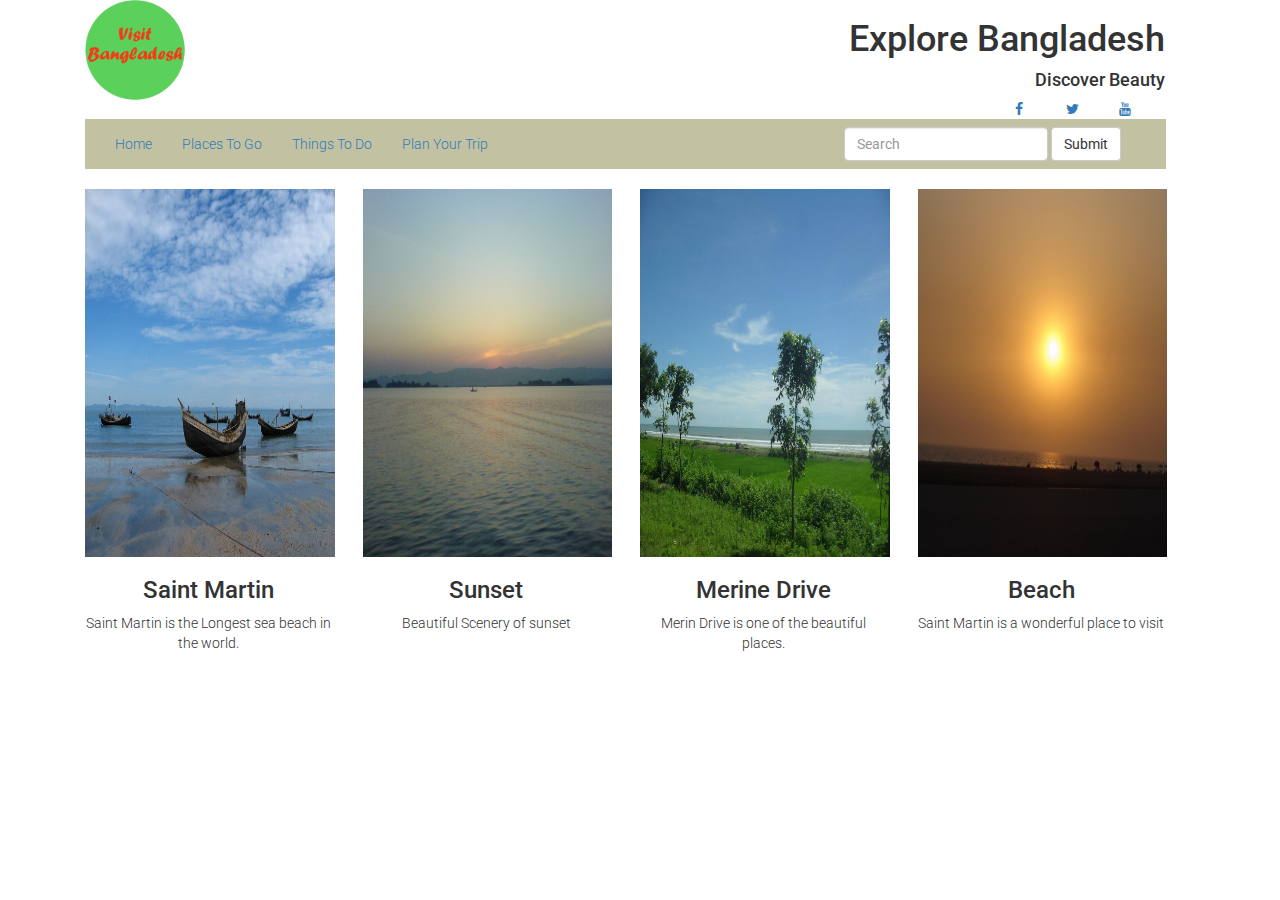
<file: pages/beach.html>
<!DOCTYPE html>
<html lang="en">
<head>
<meta charset="utf-8">
<title>Beach </title>
<link rel="stylesheet" type="text/css" href="../css/bootstrap.css">
<link href="https://fonts.googleapis.com/css2?family=Roboto&display=swap" rel="stylesheet">
<link rel="stylesheet" href="https://maxcdn.bootstrapcdn.com/bootstrap/3.4.1/css/bootstrap.min.css">
<script src="https://ajax.googleapis.com/ajax/libs/jquery/3.4.1/jquery.min.js"></script>
<script src="https://maxcdn.bootstrapcdn.com/bootstrap/3.4.1/js/bootstrap.min.js"></script>
<link rel="stylesheet" type="text/css" href="../css/styles.css">
<link rel="stylesheet" href="https://cdnjs.cloudflare.com/ajax/libs/font-awesome/4.7.0/css/font-awesome.min.css">
<link rel="stylesheet" href="https://code.jquery.com/jquery-3.5.1.js">

</head>

<body>
<div class="container">
<div class="row">
  <div class= "col-md-6">
   <img class="img-responsive" src="../images/visit_bd_logo_100.png" alt="Bangladesh flag"></img>
  </div>
  <div class="col-md-6 text-right text-align">
   <h1>Explore Bangladesh</h1>
   <h4>Discover Beauty</h4>
   <div class="container-fluid">
      <a href="https://www.facebook.com/" target="_blank" class="fa fa-facebook"></a>
    <a href="https://twitter.com/" target="_blank" class="fa fa-twitter"></a>
    <a href="https://www.youtube.com/" target="_blank" class="fa fa-youtube"></a>
	</div>
  </div>
</div>
<div class="background_desc">
<div class="row">
  <div class="col-md-12">
    <div class="container-fluid">
	  <ul class= "nav navbar-nav navbar-left nav-list">
	    <li class="active"><a href="../index.html">Home</a></li>
        <li><a href="../places_to_go.html">Places To Go</a></li>
        <li><a href="../things_to_do.html">Things To Do</a></li>
        <li><a href="../plan_your_trip.html">Plan Your Trip</a></li>
		</ul>
		<form class="navbar-form navbar-right" role="search">
         <div class="form-group">
            <input type="text" class="form-control" placeholder="Search">
         </div>
  <button type="submit" class="btn btn-default">Submit</button>
        </form>
      </div>
</div>
</div>
</div>


<div class="row">
 <div class="col-md-12">
  <br>
 </div>
</div>

<div class="row text-center">
 <div class="col-md-3">
   <img class="beachimage_desc" src="../BD_picture/St Martin_4_Saifur Rahman Khan.jpg" alt="Cox's Bazar">
   <h3>Saint Martin</h3>
   <p>Saint Martin is the Longest sea beach in the world.</p>
   
 </div>
 <div class="col-md-3">
    <img class="beachimage_desc" src="../images/Sunset.jpg" alt="bandarban">
   <h3>Sunset</h3>
   <p>Beautiful Scenery of sunset</p>
 </div>
 <div class="col-md-3">
   <img class="beachimage_desc" src="../images/beaches_dipu.jpg" alt="Rangamati">
   <h3>Merine Drive</h3>
   <p>Merin Drive is one of the beautiful places.</p>
 </div>
 <div class="col-md-3">
    <img class="beachimage_desc" src="../images/Sunset_at_Cox'sbazar.jpg" alt="bandarban">
   <h3>Beach</h3>
   <p>Saint Martin is a wonderful place to visit</p>
 </div>
 
</div>
</div>
</body>
</html>
</file>
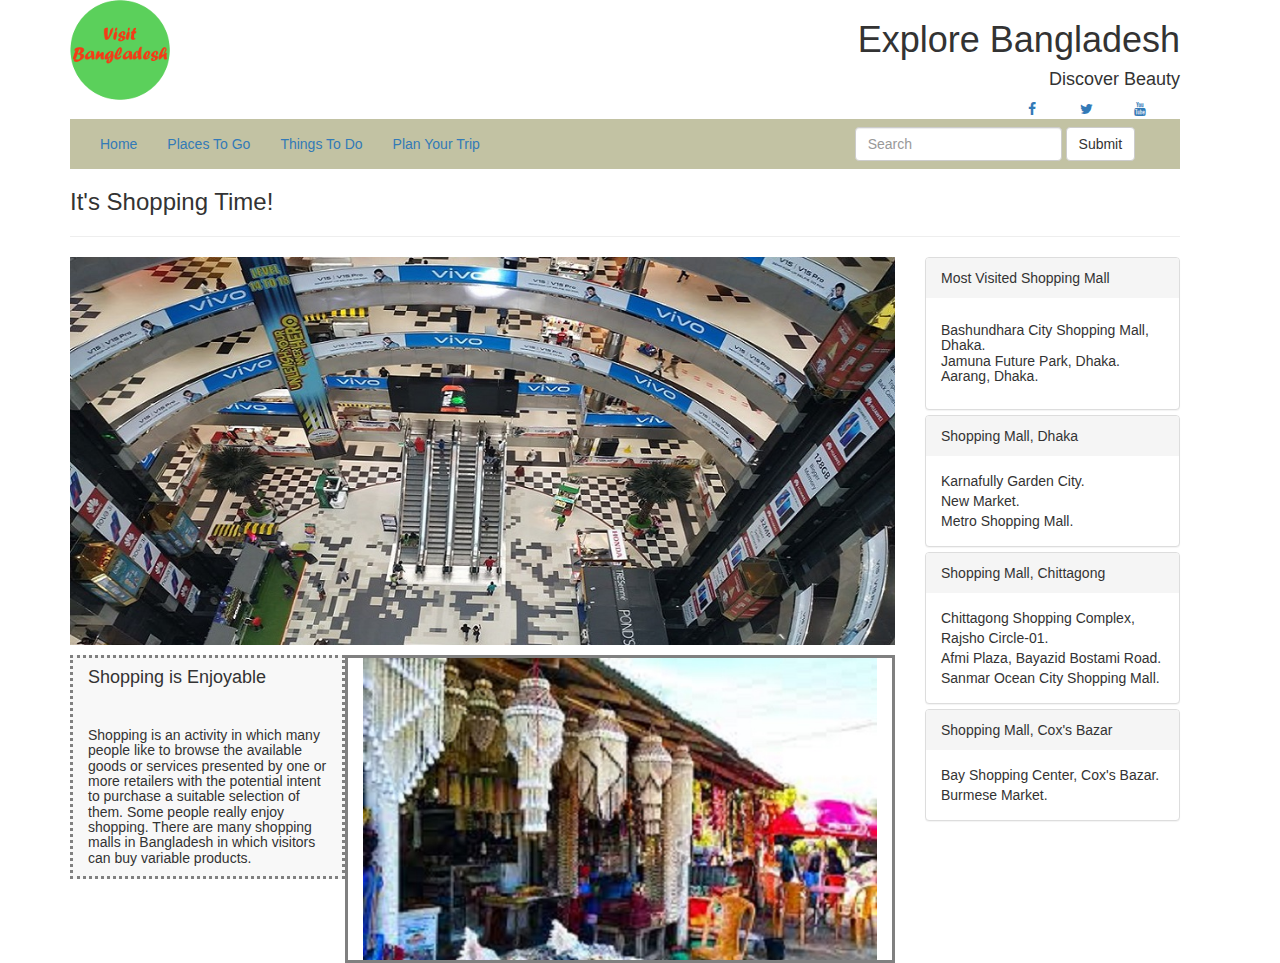
<file: pages/shopping.html>
<!DOCTYPE html>
<html lang="en">
<head>
<title>Shopping</title>
<meta charset="utf-8">
<meta name="viewport" content="width=device-width, initial-scale=1">
<link rel="stylesheet" type="text/css" href="../css/styles.css">
<link rel="stylesheet" href="https://maxcdn.bootstrapcdn.com/bootstrap/3.4.1/css/bootstrap.min.css">
<script src="https://ajax.googleapis.com/ajax/libs/jquery/3.5.1/jquery.min.js"></script>
<script src="https://maxcdn.bootstrapcdn.com/bootstrap/3.4.1/js/bootstrap.min.js"></script>
<link rel="stylesheet" href="https://cdnjs.cloudflare.com/ajax/libs/font-awesome/4.7.0/css/font-awesome.min.css">

</head>

<body>
<div class="container">
<div class="row">
  <div class= "col-md-6">
   <img class="img-responsive" src="../images/visit_bd_logo_100.png" alt="Bangladesh flag"></img>
  </div>
  <div class="col-md-6 text-right text-align">
   <h1>Explore Bangladesh</h1>
   <h4>Discover Beauty</h4>
   <div class="container-fluid">
      <a href="https://www.facebook.com/" target="_blank" class="fa fa-facebook"></a>
    <a href="https://twitter.com/" target="_blank" class="fa fa-twitter"></a>
    <a href="https://www.youtube.com/" target="_blank" class="fa fa-youtube"></a>
	</div>
  </div>
</div>
<div class="background_desc">
<div class="row">
  <div class="col-md-12">
    <div class="container-fluid">
	  <ul class= "nav navbar-nav navbar-left nav-list">
	    <li class="active"><a href="../index.html">Home</a></li>
        <li><a href="../places_to_go.html">Places To Go</a></li>
		<li><a href="../things_to_do.html">Things To Do</a></li>
		<li><a href="../plan_your_trip.html">Plan Your Trip</a></li>
		</ul>
		<form class="navbar-form navbar-right" role="search">
         <div class="form-group">
            <input type="text" class="form-control" placeholder="Search">
         </div>
  <button type="submit" class="btn btn-default">Submit</button>
        </form>
      </div>
</div>
</div>
</div>


<!---->
<div class="row">
<div class= "col-md-12">
<h3>It's Shopping Time!</h3>
<hr>
</div>
</div>
<div class="row">

<div class="col-md-9"><img class="img-responsive" src="../BD_picture/BashundharaMall_edited.jpg" alt="Bashundhanda City Mall, Dhaka"></img><p>
<!--<div class="row">-->
<div class="col-md-4 shopping_headingdesc"><h4 class="text-left">Shopping is Enjoyable</h4><br><h5>Shopping is an activity in which many people like to browse the available goods or services presented by one or more retailers with the potential intent to purchase a suitable selection of them. Some people really enjoy shopping. There are many shopping malls in Bangladesh in which visitors can buy variable products.</h5></div> 

<div class= "col-md-8 shopping_desc"><img class="img-responsive" src="../BD_picture/images_shhopping_edited.jpg" alt="Sea Beach Market, Cox's Bazar"></img></div>

<!--</div>-->
</div>
<div class= "col-md-3">
      <div class="panel-group">
    <div class="panel panel-default">
      <div class="panel-heading">Most Visited Shopping Mall</div>
      <div class="panel-body"><h5>Bashundhara City Shopping Mall, Dhaka. <br>Jamuna Future Park, Dhaka.<br>Aarang, Dhaka.</h5></div>
    </div>
    <div class="panel panel-default">
      <div class="panel-heading">Shopping Mall, Dhaka</div>
      <div class="panel-body">Karnafully Garden City. <br> New Market.<br> Metro Shopping Mall.</div>
    </div>
    <div class="panel panel-default">
      <div class="panel-heading">Shopping Mall, Chittagong</div>
      <div class="panel-body">Chittagong Shopping Complex, Rajsho Circle-01.<br> Afmi Plaza, Bayazid Bostami Road.<br>Sanmar Ocean City Shopping Mall.</div>
    </div>
	<div class="panel panel-default">
      <div class="panel-heading">Shopping Mall, Cox's Bazar</div>
      <div class="panel-body">Bay Shopping Center, Cox's Bazar.<br>Burmese Market.</div>
    </div>
  </div>

</div>


</div>

</div>

</body>

</html>
</file>
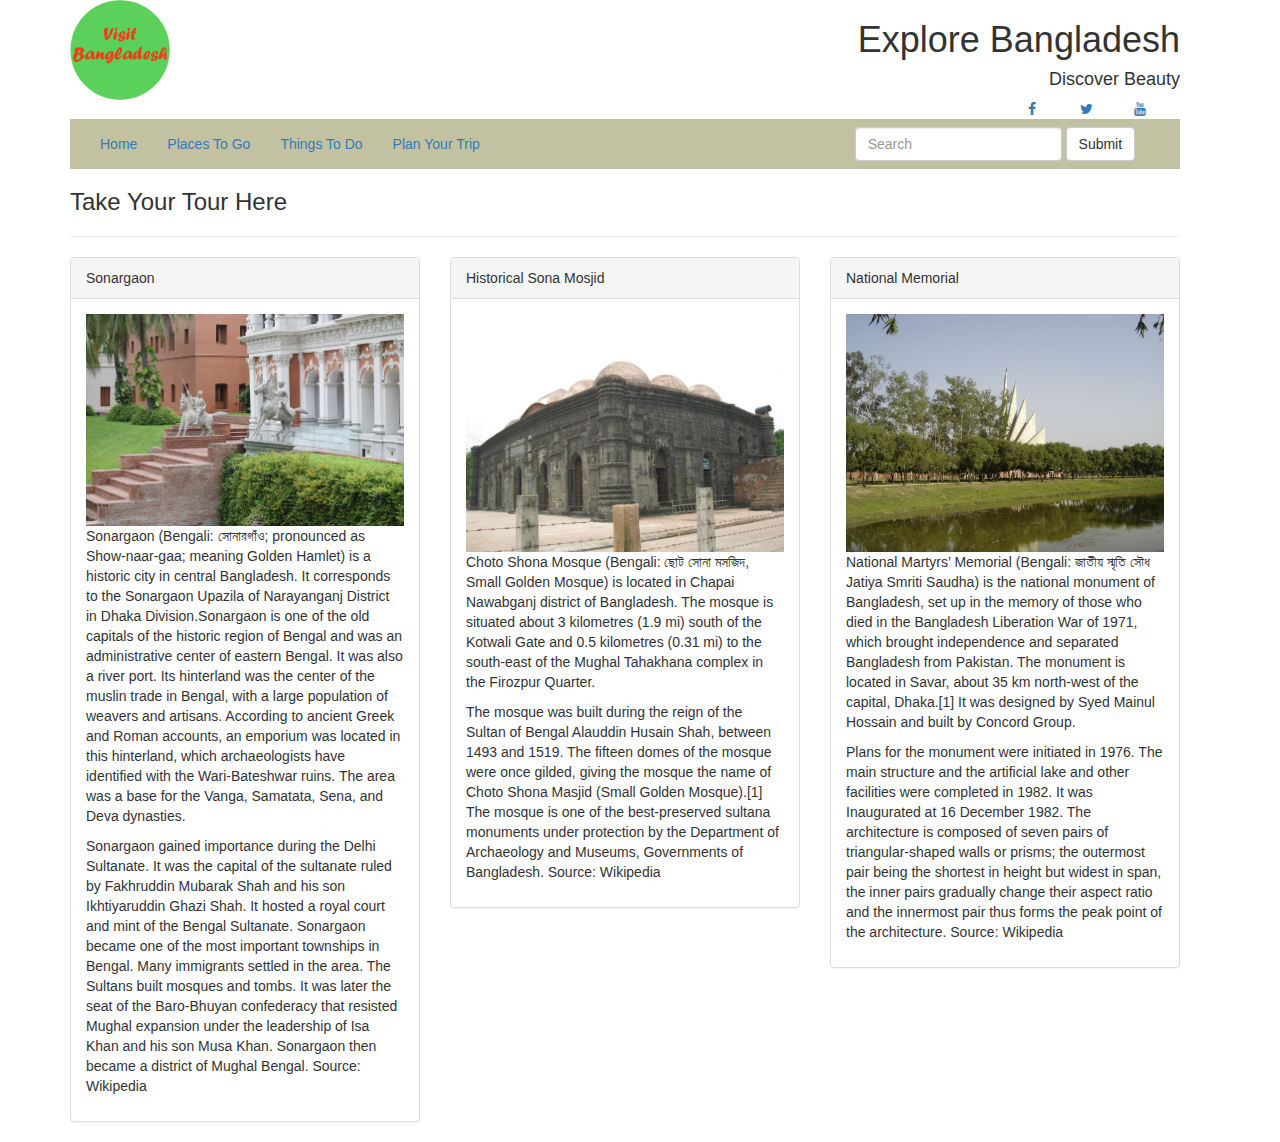
<file: pages/sona_mosjid.html>
<!DOCTYPE html>
<html lang="en">
<head>
<title>Art, Culture and Historical places</title>
<meta charset="utf-8">
<meta name="viewport" content="width=device-width, initial-scale=1">
<!--<link rel="stylesheet" type="css/text" href="css_list/styles.css">-->
<link rel="stylesheet" type="text/css" href="../css/styles.css">
<link rel="stylesheet" href="https://maxcdn.bootstrapcdn.com/bootstrap/3.4.1/css/bootstrap.min.css">
<script src="https://ajax.googleapis.com/ajax/libs/jquery/3.5.1/jquery.min.js"></script>
<script src="https://maxcdn.bootstrapcdn.com/bootstrap/3.4.1/js/bootstrap.min.js"></script>
<link rel="stylesheet" href="https://cdnjs.cloudflare.com/ajax/libs/font-awesome/4.7.0/css/font-awesome.min.css">

</head>
<body>
<div class="container">
<div class="row">
  <div class= "col-md-6">
   <img class="img-responsive" src="../images/visit_bd_logo_100.png" alt="Bangladesh flag"></img>
  </div>
  <div class="col-md-6 text-right text-align">
   <h1>Explore Bangladesh</h1>
   <h4>Discover Beauty</h4>
   <div class="container-fluid">
      <a href="https://www.facebook.com/" target="_blank" class="fa fa-facebook"></a>
    <a href="https://twitter.com/" target="_blank" class="fa fa-twitter"></a>
    <a href="https://www.youtube.com/" target="_blank" class="fa fa-youtube"></a>
	</div>
  </div>
</div>
<div class="background_desc">
<div class="row">
  <div class="col-md-12">
    <div class="container-fluid">
	  <ul class= "nav navbar-nav navbar-left nav-list">
	    <li class="active"><a href="../index.html">Home</a></li>
        <li><a href="../places_to_go.html">Places To Go</a></li>
		<li><a href="../things_to_do.html">Things To Do</a></li>
		<li><a href="../plan_your_trip.html">Plan Your Trip</a></li>
		</ul>
		<form class="navbar-form navbar-right" role="search">
         <div class="form-group">
            <input type="text" class="form-control" placeholder="Search">
         </div>
  <button type="submit" class="btn btn-default">Submit</button>
        </form>
      </div>
</div>
</div>
</div>


<!---->
<div class="row">
<div class= "col-md-12">
<h3>Take Your Tour Here</h3>
<hr>
</div>
</div>
<div class="row">

<div class= "col-md-4">
<div class="panel panel-default">
      <div class="panel-heading">Sonargaon</div>
      <div class="panel-body"><img class="img-responsive" src="../BD_picture/sonargaon-AtaharSharif.jpg" alt="Historical Sona Mosjid"></img><p>Sonargaon (Bengali: সোনারগাঁও; pronounced as Show-naar-gaa; meaning Golden Hamlet) is a historic city in central Bangladesh. It corresponds to the Sonargaon Upazila of Narayanganj District in Dhaka Division.Sonargaon is one of the old capitals of the historic region of Bengal and was an administrative center of eastern Bengal. It was also a river port. Its hinterland was the center of the muslin trade in Bengal, with a large population of weavers and artisans. According to ancient Greek and Roman accounts, an emporium was located in this hinterland, which archaeologists have identified with the Wari-Bateshwar ruins. The area was a base for the Vanga, Samatata, Sena, and Deva dynasties.</p><p>Sonargaon gained importance during the Delhi Sultanate. It was the capital of the sultanate ruled by Fakhruddin Mubarak Shah and his son Ikhtiyaruddin Ghazi Shah. It hosted a royal court and mint of the Bengal Sultanate. Sonargaon became one of the most important townships in Bengal. Many immigrants settled in the area. The Sultans built mosques and tombs. It was later the seat of the Baro-Bhuyan confederacy that resisted Mughal expansion under the leadership of Isa Khan and his son Musa Khan. Sonargaon then became a district of Mughal Bengal. Source: Wikipedia </p></div>
    </div>
  </div>




<div class="col-md-4">
<div class="panel panel-default">
      <div class="panel-heading">Historical Sona Mosjid</div>
      <div class="panel-body"><img class="img-responsive" src="../images/Rajshahi_SonaMosjid_dipu.jpg" alt="Historical Sona Mosjid"></img><p>Choto Shona Mosque (Bengali: ছোট সোনা মসজিদ, Small Golden Mosque) is located in Chapai Nawabganj district of Bangladesh. The mosque is situated about 3 kilometres (1.9 mi) south of the Kotwali Gate and 0.5 kilometres (0.31 mi) to the south-east of the Mughal Tahakhana complex in the Firozpur Quarter.</p><p>The mosque was built during the reign of the Sultan of Bengal Alauddin Husain Shah, between 1493 and 1519. The fifteen domes of the mosque were once gilded, giving the mosque the name of Choto Shona Masjid (Small Golden Mosque).[1] The mosque is one of the best-preserved sultana monuments under protection by the Department of Archaeology and Museums, Governments of Bangladesh. Source: Wikipedia </p></div>
    </div>

</div>


<div class="col-md-4"></img>
<div class="panel panel-default">
      <div class="panel-heading">National Memorial</div>
      <div class="panel-body"><img class="img-responsive" src="../images/National_Memorial.jpg" alt="National_Memorial"></img><p>National Martyrs’ Memorial (Bengali: জাতীয় স্মৃতি সৌধ Jatiya Smriti Saudha) is the national monument of Bangladesh, set up in the memory of those who died in the Bangladesh Liberation War of 1971, which brought independence and separated Bangladesh from Pakistan. The monument is located in Savar, about 35 km north-west of the capital, Dhaka.[1] It was designed by Syed Mainul Hossain and built by Concord Group.</p><p>Plans for the monument were initiated in 1976. The main structure and the artificial lake and other facilities were completed in 1982. It was Inaugurated at 16 December 1982.

The architecture is composed of seven pairs of triangular-shaped walls or prisms; the outermost pair being the shortest in height but widest in span, the inner pairs gradually change their aspect ratio and the innermost pair thus forms the peak point of the architecture. Source: Wikipedia</p></div>
    </div>
</div>








</div>


</body>

</html>
</file>
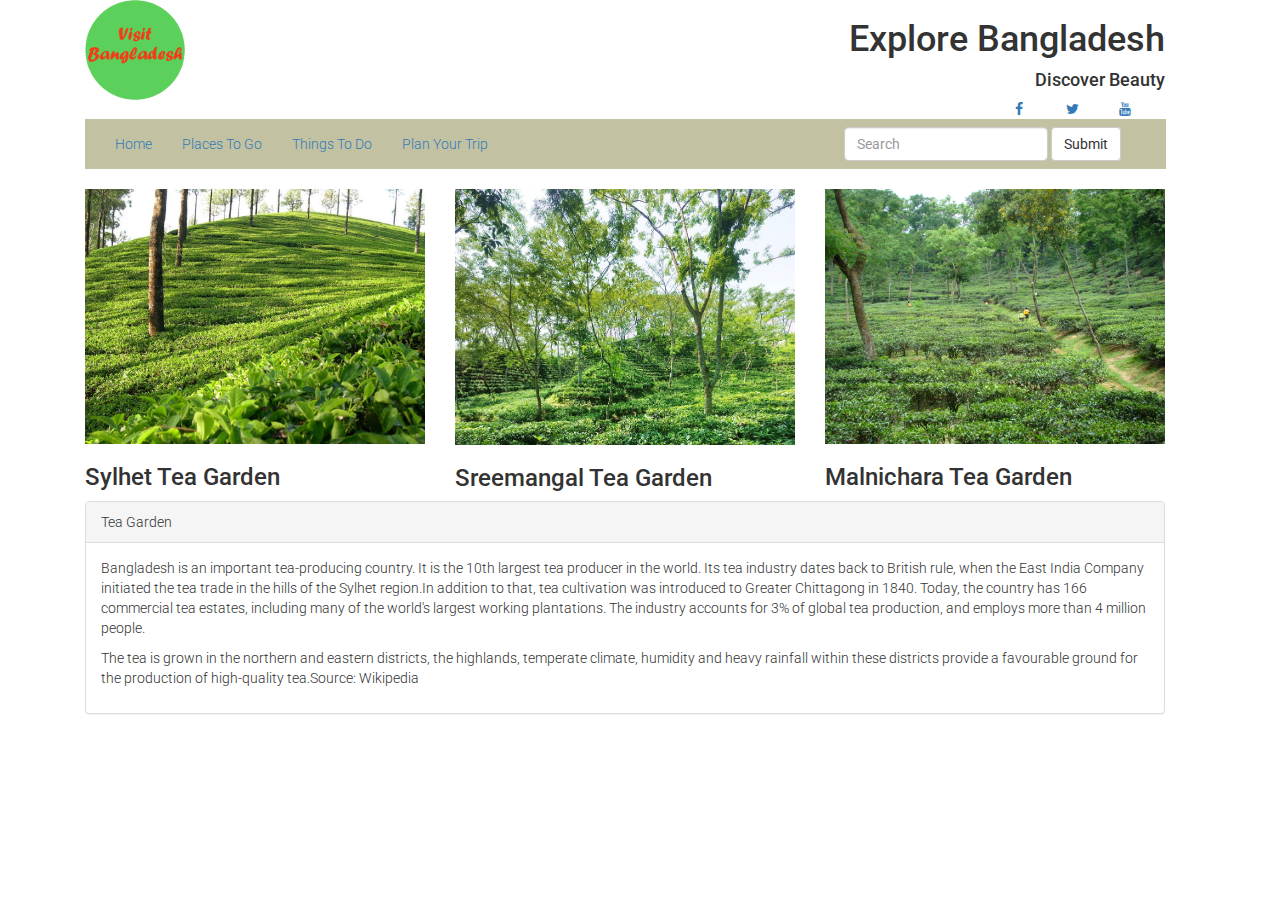
<file: pages/tea_garden.html>
<!DOCTYPE html>
<html lang="en">
<head>
<meta charset="utf-8">
<title>Tea Garden </title>
<link rel="stylesheet" type="text/css" href="../css/bootstrap.css">
<link href="https://fonts.googleapis.com/css2?family=Roboto&display=swap" rel="stylesheet">
<link rel="stylesheet" href="https://maxcdn.bootstrapcdn.com/bootstrap/3.4.1/css/bootstrap.min.css">
<script src="https://ajax.googleapis.com/ajax/libs/jquery/3.4.1/jquery.min.js"></script>
<script src="https://maxcdn.bootstrapcdn.com/bootstrap/3.4.1/js/bootstrap.min.js"></script>
<link rel="stylesheet" type="text/css" href="../css/styles.css">
<link rel="stylesheet" href="https://cdnjs.cloudflare.com/ajax/libs/font-awesome/4.7.0/css/font-awesome.min.css">
<link rel="stylesheet" href="https://code.jquery.com/jquery-3.5.1.js">

</head>

<body>
<div class="container">
<div class="row">
  <div class= "col-md-6">
   <img class="img-responsive" src="../images/visit_bd_logo_100.png" alt="Bangladesh flag"></img>
  </div>
  <div class="col-md-6 text-right text-align">
   <h1>Explore Bangladesh</h1>
   <h4>Discover Beauty</h4>
   <div class="container-fluid">
      <a href="https://www.facebook.com/" target="_blank" class="fa fa-facebook"></a>
    <a href="https://twitter.com/" target="_blank" class="fa fa-twitter"></a>
    <a href="https://www.youtube.com/" target="_blank" class="fa fa-youtube"></a>
	</div>
  </div>
</div>
<div class="background_desc">
<div class="row">
  <div class="col-md-12">
    <div class="container-fluid">
	  <ul class= "nav navbar-nav navbar-left nav-list">
	    <li class="active"><a href="../index.html">Home</a></li>
        <li><a href="../places_to_go.html">Places To Go</a></li>
        <li><a href="../things_to_do.html">Things To Do</a></li>
        <li><a href="../plan_your_trip.html">Plan Your Trip</a></li>
		</ul>
		<form class="navbar-form navbar-right" role="search">
         <div class="form-group">
            <input type="text" class="form-control" placeholder="Search">
         </div>
  <button type="submit" class="btn btn-default">Submit</button>
        </form>
      </div>
</div>
</div>
</div>


<div class="row">
 <div class="col-md-12">
  <br>
 </div>
</div>

<div class="row">
 <div class="col-md-4">
   <img class="img-responsive" src="../BD_picture/Tea Garden - Sylhet - munnar.jpg" alt="Tea Garden">
   <h3>Sylhet Tea Garden</h3>

 </div>
<div class= "col-md-4">
<img class="img-responsive" src="../BD_picture/Sreemangal_tea_garden_wikipedia.jpg" alt="Tea Garden">
<h3>Sreemangal Tea Garden</h3>
  </div>
  
 <div class="col-md-4">
   <img class="img-responsive" src="../BD_picture/Tea_Garden_in_Malini_chora_Sylhet_Bangladesh.jpg" alt="Tea Garden">
   <h3>Malnichara Tea Garden</h3>
   
 </div>
 </div>
 <div class="row">
 <div class= "col-md-12">
<div class="panel panel-default">
      <div class="panel-heading">Tea Garden</div>
      <div class="panel-body"><p>Bangladesh is an important tea-producing country. It is the 10th largest tea producer in the world. Its tea industry dates back to British rule, when the East India Company initiated the tea trade in the hills of the Sylhet region.In addition to that, tea cultivation was introduced to Greater Chittagong in 1840. Today, the country has 166 commercial tea estates, including many of the world's largest working plantations. The industry accounts for 3% of global tea production, and employs more than 4 million people.</p><p>The tea is grown in the northern and eastern districts, the highlands, temperate climate, humidity and heavy rainfall within these districts provide a favourable ground for the production of high-quality tea.Source: Wikipedia</p></div>
    </div>
  </div>
  </div>
 

</div>
</body>
</html>
</file>
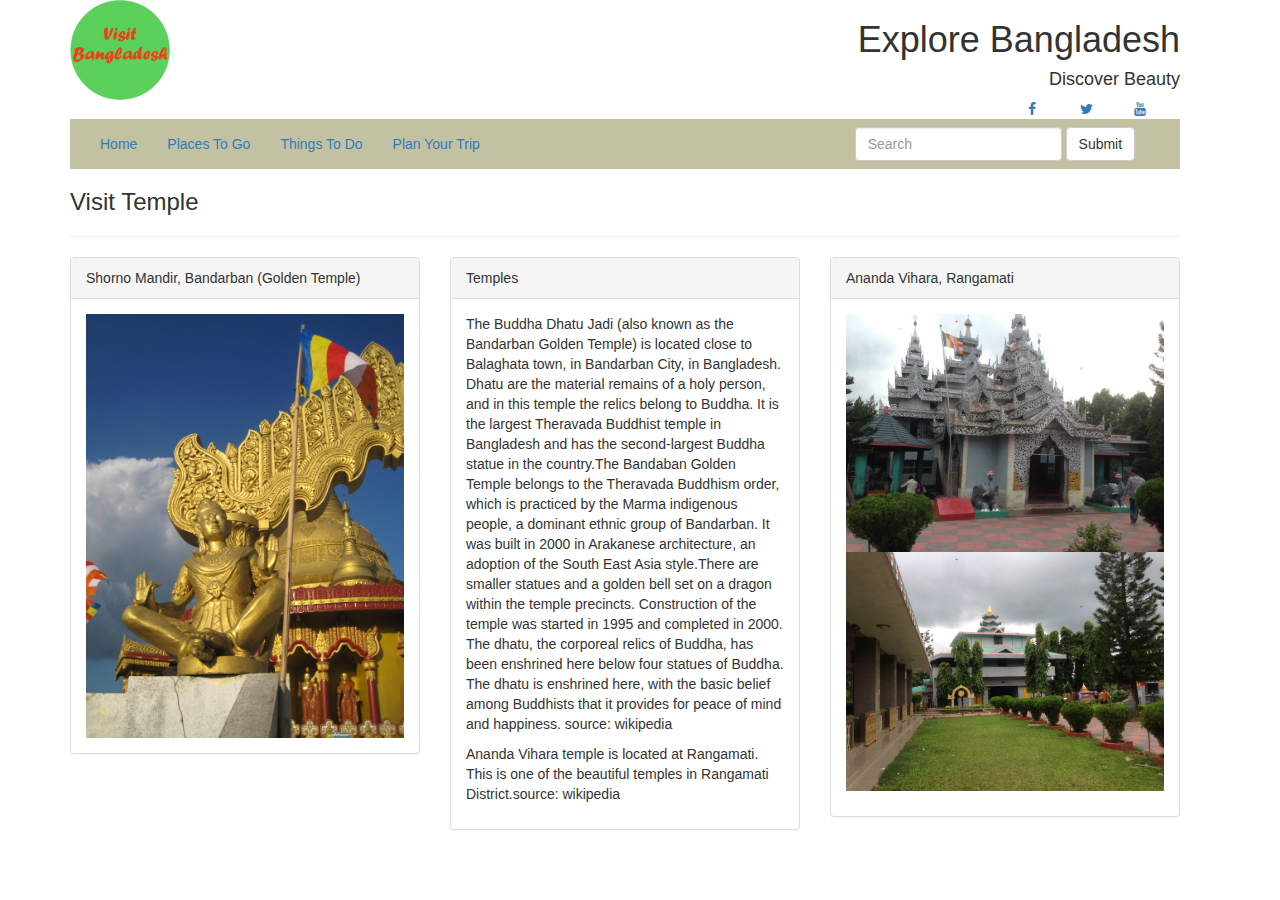
<file: pages/temple_visit.html>
<!DOCTYPE html>
<html lang="en">
<head>
<title>Temple_Visit</title>
<meta charset="utf-8">
<meta name="viewport" content="width=device-width, initial-scale=1">
<!--<link rel="stylesheet" type="css/text", href="css_list/styles.css">-->
<link rel="stylesheet" type="text/css" href="../css/styles.css">
<link rel="stylesheet" href="https://maxcdn.bootstrapcdn.com/bootstrap/3.4.1/css/bootstrap.min.css">
<script src="https://ajax.googleapis.com/ajax/libs/jquery/3.5.1/jquery.min.js"></script>
<script src="https://maxcdn.bootstrapcdn.com/bootstrap/3.4.1/js/bootstrap.min.js"></script>
<link rel="stylesheet" href="https://cdnjs.cloudflare.com/ajax/libs/font-awesome/4.7.0/css/font-awesome.min.css">

</head>
<body>
<div class="container">
<div class="row">
  <div class= "col-md-6">
   <img class="img-responsive" src="../images/visit_bd_logo_100.png" alt="Bangladesh flag"></img>
  </div>
  <div class="col-md-6 text-right text-align">
   <h1>Explore Bangladesh</h1>
   <h4>Discover Beauty</h4>
   <div class="container-fluid">
      <a href="https://www.facebook.com/" target="_blank" class="fa fa-facebook"></a>
    <a href="https://twitter.com/" target="_blank" class="fa fa-twitter"></a>
    <a href="https://www.youtube.com/" target="_blank" class="fa fa-youtube"></a>
	</div>
  </div>
</div>
<div class="background_desc">
<div class="row">
  <div class="col-md-12">
    <div class="container-fluid">
	  <ul class= "nav navbar-nav navbar-left nav-list">
	    <li class="active"><a href="../index.html">Home</a></li>
        <li><a href="../places_to_go.html">Places To Go</a></li>
		<li><a href="../things_to_do.html">Things To Do</a></li>
		<li><a href="../plan_your_trip.html">Plan Your Trip</a></li>
		</ul>
		<form class="navbar-form navbar-right" role="search">
         <div class="form-group">
            <input type="text" class="form-control" placeholder="Search">
         </div>
  <button type="submit" class="btn btn-default">Submit</button>
        </form>
      </div>
</div>
</div>
</div>


<!---->
<div class="row">
<div class= "col-md-12">
<h3>Visit Temple</h3>
<hr>
</div>
</div>
<div class="row">

<div class="col-md-4"></img>
<div class="panel panel-default">
      <div class="panel-heading">Shorno Mandir, Bandarban (Golden Temple)</div>
      <div class="panel-body"><img class="img-responsive" src="../images/Temple_laboni.jpg" alt="Sharno Mandir"></img></div>
    </div>
</div>



<div class="col-md-4">
<div class="panel panel-default">
      <div class="panel-heading">Temples</div>
      <div class="panel-body"><p>The Buddha Dhatu Jadi (also known as the Bandarban Golden Temple) is located close to Balaghata town, in Bandarban City, in Bangladesh. Dhatu are the material remains of a holy person, and in this temple the relics belong to Buddha. It is the largest Theravada Buddhist temple in Bangladesh and has the second-largest Buddha statue in the country.The Bandaban Golden Temple belongs to the Theravada Buddhism order, which is practiced by the Marma indigenous people, a dominant ethnic group of Bandarban. It was built in 2000 in Arakanese architecture, an adoption of the South East Asia style.There are smaller statues and a golden bell set on a dragon within the temple precincts. Construction of the temple was started in 1995 and completed in 2000. The dhatu, the corporeal relics of Buddha, has been enshrined here below four statues of Buddha. The dhatu is enshrined here, with the basic belief among Buddhists that it provides for peace of mind and happiness. source: wikipedia</p><p>Ananda Vihara temple is located at Rangamati. This is one of the beautiful temples in Rangamati District.source: wikipedia </p></div>
    </div>

</div>


<div class= "col-md-4">
<div class="panel panel-default">
      <div class="panel-heading">Ananda Vihara, Rangamati</div>
      <div class="panel-body"><img class="img-responsive" src="../images/Visit_Temple_n.jpg" alt="Ananda Vihara"></img><p><img class="img-responsive" src="../images/Visit_Temple_Tawhida.jpg" alt="Historical Sona Mosjid"></p></div>
    </div>
  </div>









</div>


</body>

</html>
</file>
<file: css/styles.css>
* {
   outline: 1px !important;
}

* {
    -webkit-box-sizing: border-box;
    -moz-box-sizing: border-box;
    -ms-box-sizing: border-box;
    box-sizing: border-box;
} 

body{
	font-family: 'Roboto', sans-serif;
	font-weight: 300;
	
	
}

.row{
	width: 100%;
}
.col-4{
	width: 33.33%;
}

.col-3{
	width: 25%;
}
.col-6{
	width: 50%;
}
.col-9{
	width: 75%;
}
.nav-list{
	display: inline;
	
	
}

.fa{
	display: inline;
	/*padding: 20px;*/
  font-size: 30px;
  width: 50px;
  text-align: center;
  text-decoration: none;
  border-radius: 50%;

}

.background_desc{
background-color: #c2c2a3;
width: 97.38%;
border: 10px;


}
.description_Nilgiri{
padding: 3px;
}

.image_desc{
	height: 400px;
  width: 50%;
  
	}
	
.shopping_desc{
	border-style: solid;
	border-color: gray;
	
}
.shopping_headingdesc{
	background-color: #F8F8F8;
	border-style: dotted;
	border-color: gray;
}
.beachimage_desc{
	width: 101%;
	height: 125%;
}
.waterfall_background{
background-color: gray;
}


/* For mobile phones: */
[class*="col-"] {
  width: 100%;
}

@media only screen and (min-width: 600px) {
  /* For tablets: */
  .col-md-1 {width: 8.33%;}
  .col-md-2 {width: 16.66%;}
  .col-md-3 {width: 25%;}
  .col-md-4 {width: 33.33%;}
  .col-md-5 {width: 41.66%;}
  .col-md-6 {width: 50%;}
  .col-md-7 {width: 58.33%;}
  .col-md-8 {width: 66.66%;}
  .col-md-9 {width: 75%;}
  .col-md-10 {width: 83.33%;}
  .col-md-11 {width: 91.66%;}
  .col-md-12 {width: 100%;}
}

@media only screen and (min-width: 768px) {
  /* For desktop: */
  .col-1 {width: 8.33%;}
  .col-2 {width: 16.66%;}
  .col-3 {width: 25%;}
  .col-4 {width: 33.33%;}
  .col-5 {width: 41.66%;}
  .col-6 {width: 50%;}
  .col-7 {width: 58.33%;}
  .col-8 {width: 66.66%;}
  .col-9 {width: 75%;}
  .col-10 {width: 83.33%;}
  .col-11 {width: 91.66%;}
  .col-12 {width: 100%;}
}
</file>
